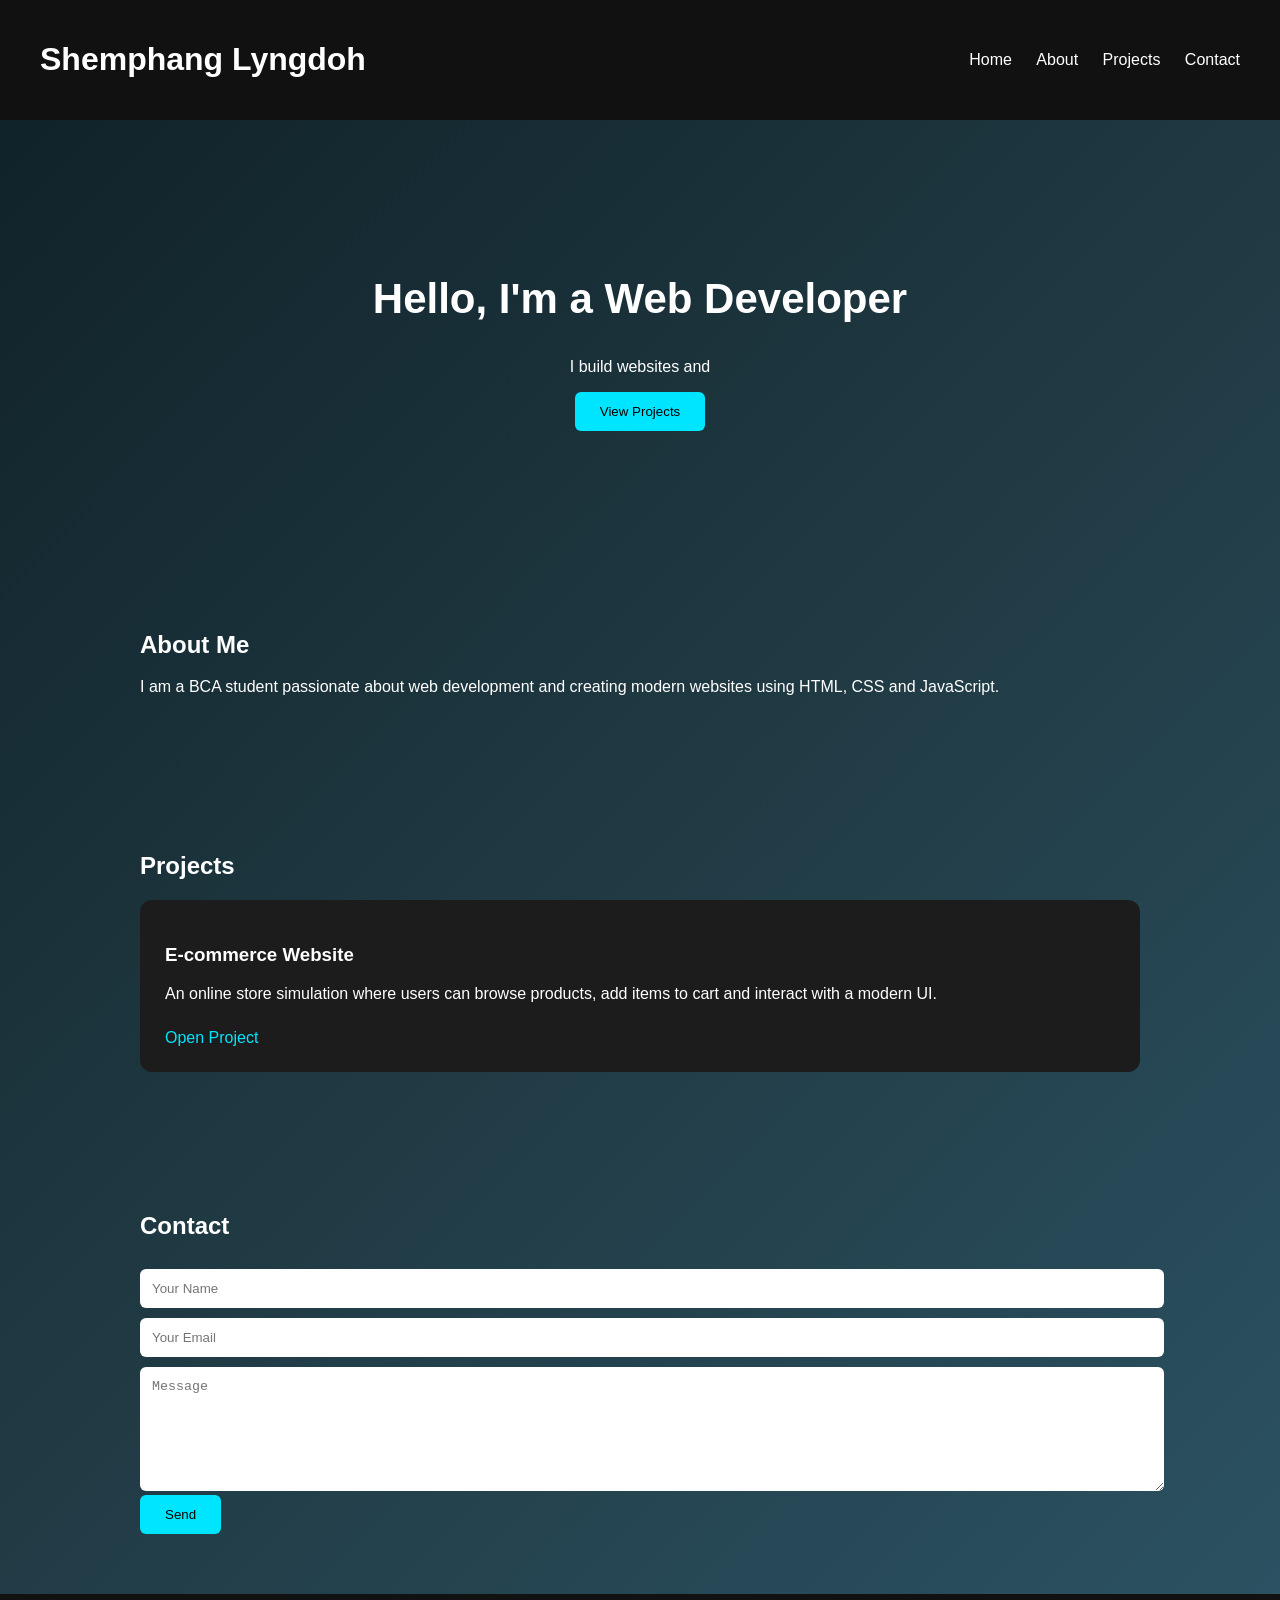
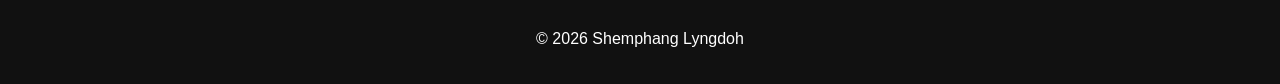
<file: index.html>
<!DOCTYPE html>
<html lang="en">

<head>
<meta charset="UTF-8">
<meta name="viewport" content="width=device-width, initial-scale=1.0">

<title>Shemphang Lyngdoh | Portfolio</title>

<link rel="stylesheet" href="CSS/style.css">

</head>

<body>

<header class="header">
<h1>Shemphang Lyngdoh</h1>

<nav>
<a href="#home">Home</a>
<a href="#about">About</a>
<a href="#projects">Projects</a>
<a href="#contact">Contact</a>
</nav>
</header>

<section id="home" class="hero">
<h2>Hello, I'm a Web Developer</h2>
<p id="typing"></p>
<button onclick="scrollToProjects()">View Projects</button>
</section>

<section id="about">
<h2>About Me</h2>
<p>
I am a BCA student passionate about web development and creating modern websites using HTML, CSS and JavaScript.
</p>
</section>

<section id="projects">
<h2>Projects</h2>

<div class="project">
<h3>E-commerce Website</h3>
<p>
An online store simulation where users can browse products, add items to cart and interact with a modern UI.
</p>
<a href="index2.html">Open Project</a>
</div>

</section>

<section id="contact">
<h2>Contact</h2>

<input type="text" placeholder="Your Name">
<input type="email" placeholder="Your Email">
<textarea placeholder="Message"></textarea>

<button onclick="sendMessage()">Send</button>

</section>

<footer>
<p>© 2026 Shemphang Lyngdoh</p>
</footer>

<script src="Javascript/script.js"></script>

</body>
</html>
</file>
<file: CSS/style.css>
html{
scroll-behavior:smooth;
}

body{
margin:0;
font-family:'Segoe UI',sans-serif;
background:linear-gradient(135deg,#0f2027,#203a43,#2c5364);
color:white;
}

/* Header */

.header{
display:flex;
justify-content:space-between;
align-items:center;
padding:20px 40px;
background:#111;
position:sticky;
top:0;
}

nav a{
margin-left:20px;
color:white;
text-decoration:none;
}

nav a:hover{
color:#00e5ff;
}

/* Hero */

.hero{
text-align:center;
padding:120px 20px;
}

.hero h2{
font-size:42px;
}

button{
background:#00e5ff;
border:none;
padding:12px 25px;
border-radius:6px;
cursor:pointer;
}

button:hover{
transform:scale(1.05);
}

.secondary{
margin-left:15px;
border:1px solid white;
padding:12px 20px;
border-radius:6px;
text-decoration:none;
color:white;
}

/* Sections */

section{
max-width:1000px;
margin:auto;
padding:60px 20px;
}

/* Skills */

.skills{
display:flex;
flex-wrap:wrap;
gap:15px;
}

.skill{
background:#111;
padding:10px 20px;
border-radius:20px;
}

/* Projects */

.projects-grid{
display:grid;
grid-template-columns:repeat(auto-fit,minmax(250px,1fr));
gap:20px;
}

.project{
background:#1c1c1c;
padding:25px;
border-radius:12px;
}

.project a{
display:inline-block;
margin-top:10px;
color:#00e5ff;
text-decoration:none;
}

/* Contact */

input,textarea{
width:100%;
padding:12px;
margin-top:10px;
border:none;
border-radius:6px;
}

textarea{
height:100px;
}

/* Footer */

footer{
text-align:center;
padding:20px;
background:#111;
}
</file>
